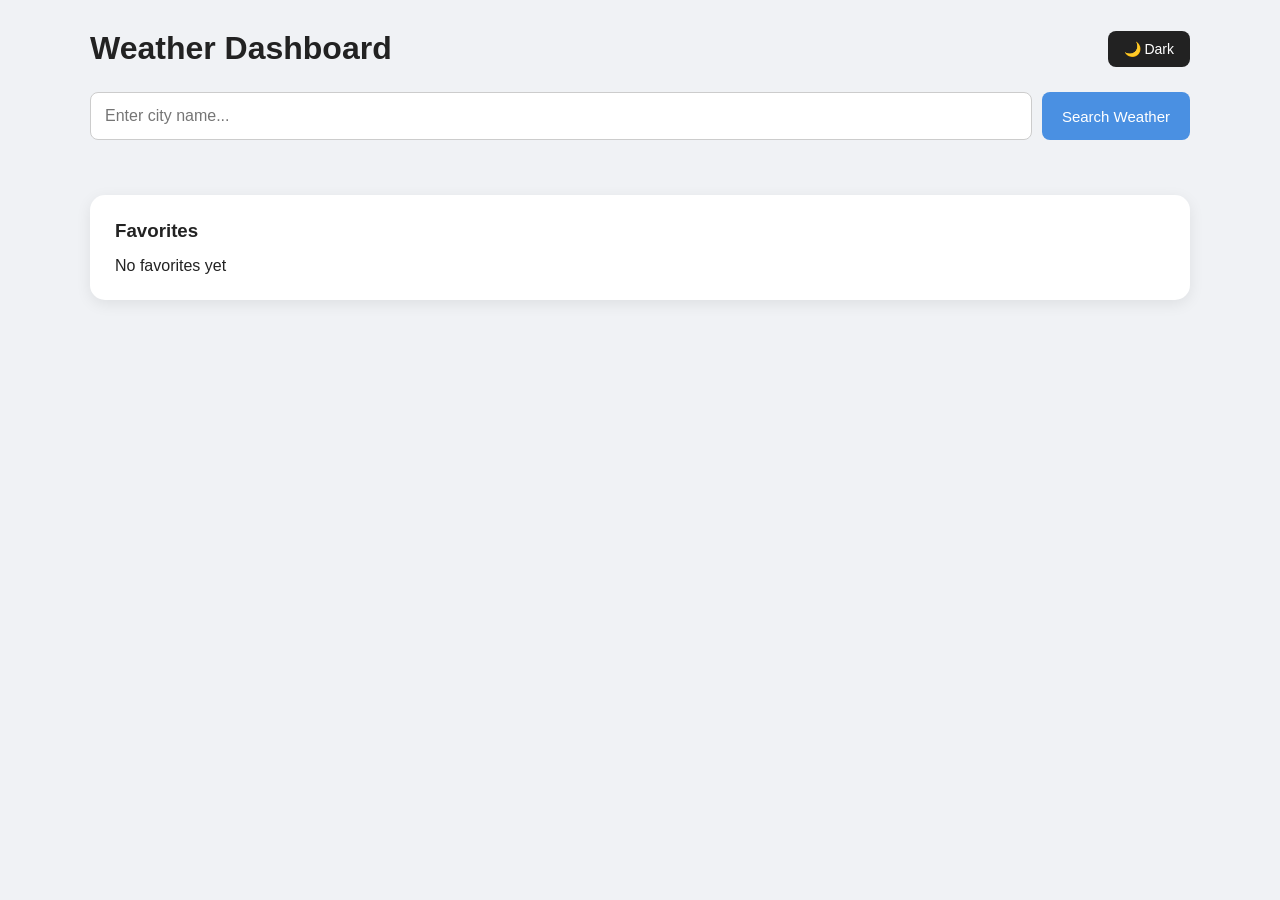
<file: index.html>
<!DOCTYPE html>
<html lang="en">
<head>
    <meta charset="UTF-8">
    <meta name="viewport" content="width=device-width, initial-scale=1.0">
    <title>Weather Dashboard</title>
    <link rel="stylesheet" href="cloud.css">
</head>
<body>
    <div class="container">
 
       
        <header>
            <h1>Weather Dashboard</h1>
            <button id="themeBtn" type="button">🌙 Dark</button>
        </header>
 
        
        <form class="search" id="searchForm">
            <input id="cityInput" type="text" placeholder="Enter city name..." autocomplete="off">
            <button id="searchBtn" type="submit">Search Weather</button>
        </form>
 
        
        <div id="loader">
            <div class="spinner"></div>
            <p>Loading...</p>
        </div>
 
       
        <div id="errorMsg" class="error"></div>
 
       
        <div id="weatherCard" class="card" style="display: none;"></div>
 
        
        <section id="forecastList"></section>
 
       
        <section class="favorite">
            <h3>Favorites</h3>
            <div id="favoriteList"></div>
        </section>
 
    </div>
 
    <script src="cloud.js"></script>
</body>
</html>
</file>
<file: cloud.css>
* {
    margin: 0;
    padding: 0;
    box-sizing: border-box;
}
 

:root {
    --page-background: #f0f2f5;
    --card-background: #ffffff;
    --inner-background: #f5f7fa;
    --text-color: #222222;
    --border-color: #cccccc;
    --accent-color: #4a90e2;
    --toggle-background: #222222;
    --toggle-text: #ffffff;
    --error-background: #ffe0e0;
    --error-text: #c62828;
    --shadow: rgba(0, 0, 0, 0.08);
}
 
body.dark {
    --page-background: #121212;
    --card-background: #1e1e1e;
    --inner-background: #2a2a2a;
    --text-color: #f5f5f5;
    --border-color: #555555;
    --accent-color: #60a5fa;
    --toggle-background: #ffffff;
    --toggle-text: #222222;
    --error-background: #5c1a1a;
    --error-text: #ffcdd2;
    --shadow: rgba(0, 0, 0, 0.4);
}
 

body {
    font-family: Arial, sans-serif;
    background: var(--page-background);
    color: var(--text-color);
    min-height: 100vh;
    transition: background 0.3s, color 0.3s;
}
 
.container {
    width: 94%;
    max-width: 1100px;
    margin: auto;
    padding: 20px 0;
}
 
header {
    display: flex;
    justify-content: space-between;
    align-items: center;
    gap: 15px;
    margin-bottom: 25px;
}
 
header h1 {
    font-size: 22px;
}
 
#themeBtn {
    border: none;
    padding: 8px 12px;
    border-radius: 8px;
    background: var(--toggle-background);
    color: var(--toggle-text);
    cursor: pointer;
    font-size: 13px;
}
 
#themeBtn:hover {
    opacity: 0.9;
}

.search {
    display: flex;
    flex-direction: column;
    gap: 10px;
    margin-bottom: 25px;
}
 
#cityInput {
    padding: 14px;
    border: 1px solid var(--border-color);
    border-radius: 8px;
    font-size: 16px;
    outline: none;
    background: var(--card-background);
    color: var(--text-color);
}
 
#cityInput:focus {
    border-color: var(--accent-color);
}
 
#searchBtn {
    padding: 14px 20px;
    border: none;
    border-radius: 8px;
    background: var(--accent-color);
    color: white;
    cursor: pointer;
    font-size: 15px;
}
 
#searchBtn:hover {
    opacity: 0.9;
}
 
/* LOADER  */
#loader {
    display: none;
    text-align: center;
    margin: 25px 0;
}
 
.spinner {
    width: 40px;
    height: 40px;
    margin: auto;
    border: 4px solid var(--border-color);
    border-top: 4px solid var(--accent-color);
    border-radius: 50%;
    animation: spin 1s linear infinite;
}
 
#loader p {
    margin-top: 10px;
}
 
@keyframes spin {
    to {
        transform: rotate(360deg);
    }
}
 
/* ERROR MESSAGE  */
.error {
    display: none;
    padding: 12px;
    margin-bottom: 20px;
    border-radius: 8px;
    background: var(--error-background);
    color: var(--error-text);
}
 
/* CURRENT WEATHER CARD  */
.card {
    background: var(--card-background);
    padding: 20px;
    border-radius: 15px;
    box-shadow: 0 4px 15px var(--shadow);
    margin-bottom: 25px;
    transition: background 0.3s;
}
 
.weather-main {
    display: flex;
    flex-direction: column;
    align-items: center;
    text-align: center;
    gap: 10px;
    margin: 20px 0;
}
 
.weather-main img {
    width: 90px;
}
 
.weather-main h3 {
    font-size: 32px;
}
 
.weather-main p {
    text-transform: capitalize;
}
 
.weather-details {
    display: grid;
    grid-template-columns: 1fr;
    gap: 15px;
    margin: 20px 0;
}
 
.weather-details div {
    padding: 15px;
    background: var(--inner-background);
    border-radius: 10px;
    text-align: center;
}
 
.weather-details p {
    margin-top: 8px;
}
 
.favorite-btn {
    border: none;
    padding: 10px 15px;
    border-radius: 8px;
    background: #f5b400;
    color: white;
    cursor: pointer;
}
 
.favorite-btn:hover {
    opacity: 0.9;
}
 
/*  FIVE DAY FORECAST */
#forecastList {
    display: grid;
    grid-template-columns: repeat(2, 1fr);
    gap: 12px;
    margin-bottom: 30px;
}
 
.forecast-card {
    background: var(--card-background);
    padding: 15px;
    border-radius: 12px;
    text-align: center;
    box-shadow: 0 4px 12px var(--shadow);
    transition: background 0.3s;
}
 
.forecast-card img {
    width: 70px;
}
 
.forecast-card h4 {
    font-size: 20px;
    margin: 8px 0;
}
 
.forecast-card p {
    font-size: 14px;
    margin-top: 6px;
    text-transform: capitalize;
}
 
/*  FAVORITES  */
.favorite {
    background: var(--card-background);
    padding: 20px;
    border-radius: 15px;
    box-shadow: 0 4px 15px var(--shadow);
    transition: background 0.3s;
}
 
.favorite h3 {
    margin-bottom: 15px;
}
 
#favoriteList {
    display: flex;
    flex-wrap: wrap;
    gap: 10px;
}
 
.favorite-item {
    display: flex;
    gap: 5px;
}
 
.city-btn,
.remove-btn {
    border: none;
    padding: 9px 12px;
    border-radius: 7px;
    cursor: pointer;
}
 
.city-btn {
    background: var(--accent-color);
    color: white;
}
 
.remove-btn {
    background: #e74c3c;
    color: white;
}
 
/* RESPONSIVE (mobile-first: min-width)*/
@media (min-width: 480px) {
    header h1 {
        font-size: 26px;
    }
 
    #themeBtn {
        padding: 10px 16px;
        font-size: 14px;
    }
 
    .weather-main {
        flex-direction: row;
        justify-content: center;
        text-align: left;
        gap: 20px;
    }
 
    .weather-main h3 {
        font-size: 40px;
    }
}
 
@media (min-width: 768px) {
    .container {
        width: 90%;
        padding: 30px 0;
    }
 
    header h1 {
        font-size: 32px;
    }
 
    .search {
        flex-direction: row;
    }
 
    #cityInput {
        flex: 1;
    }
 
    #searchBtn {
        width: auto;
    }
 
    .card {
        padding: 25px;
    }
 
    .weather-details {
        grid-template-columns: repeat(3, 1fr);
    }
 
    #forecastList {
        grid-template-columns: repeat(3, 1fr);
    }
 
    .favorite {
        padding: 25px;
    }
}
 
@media (min-width: 1024px) {
    #forecastList {
        grid-template-columns: repeat(5, 1fr);
        gap: 15px;
    }
}
</file>
